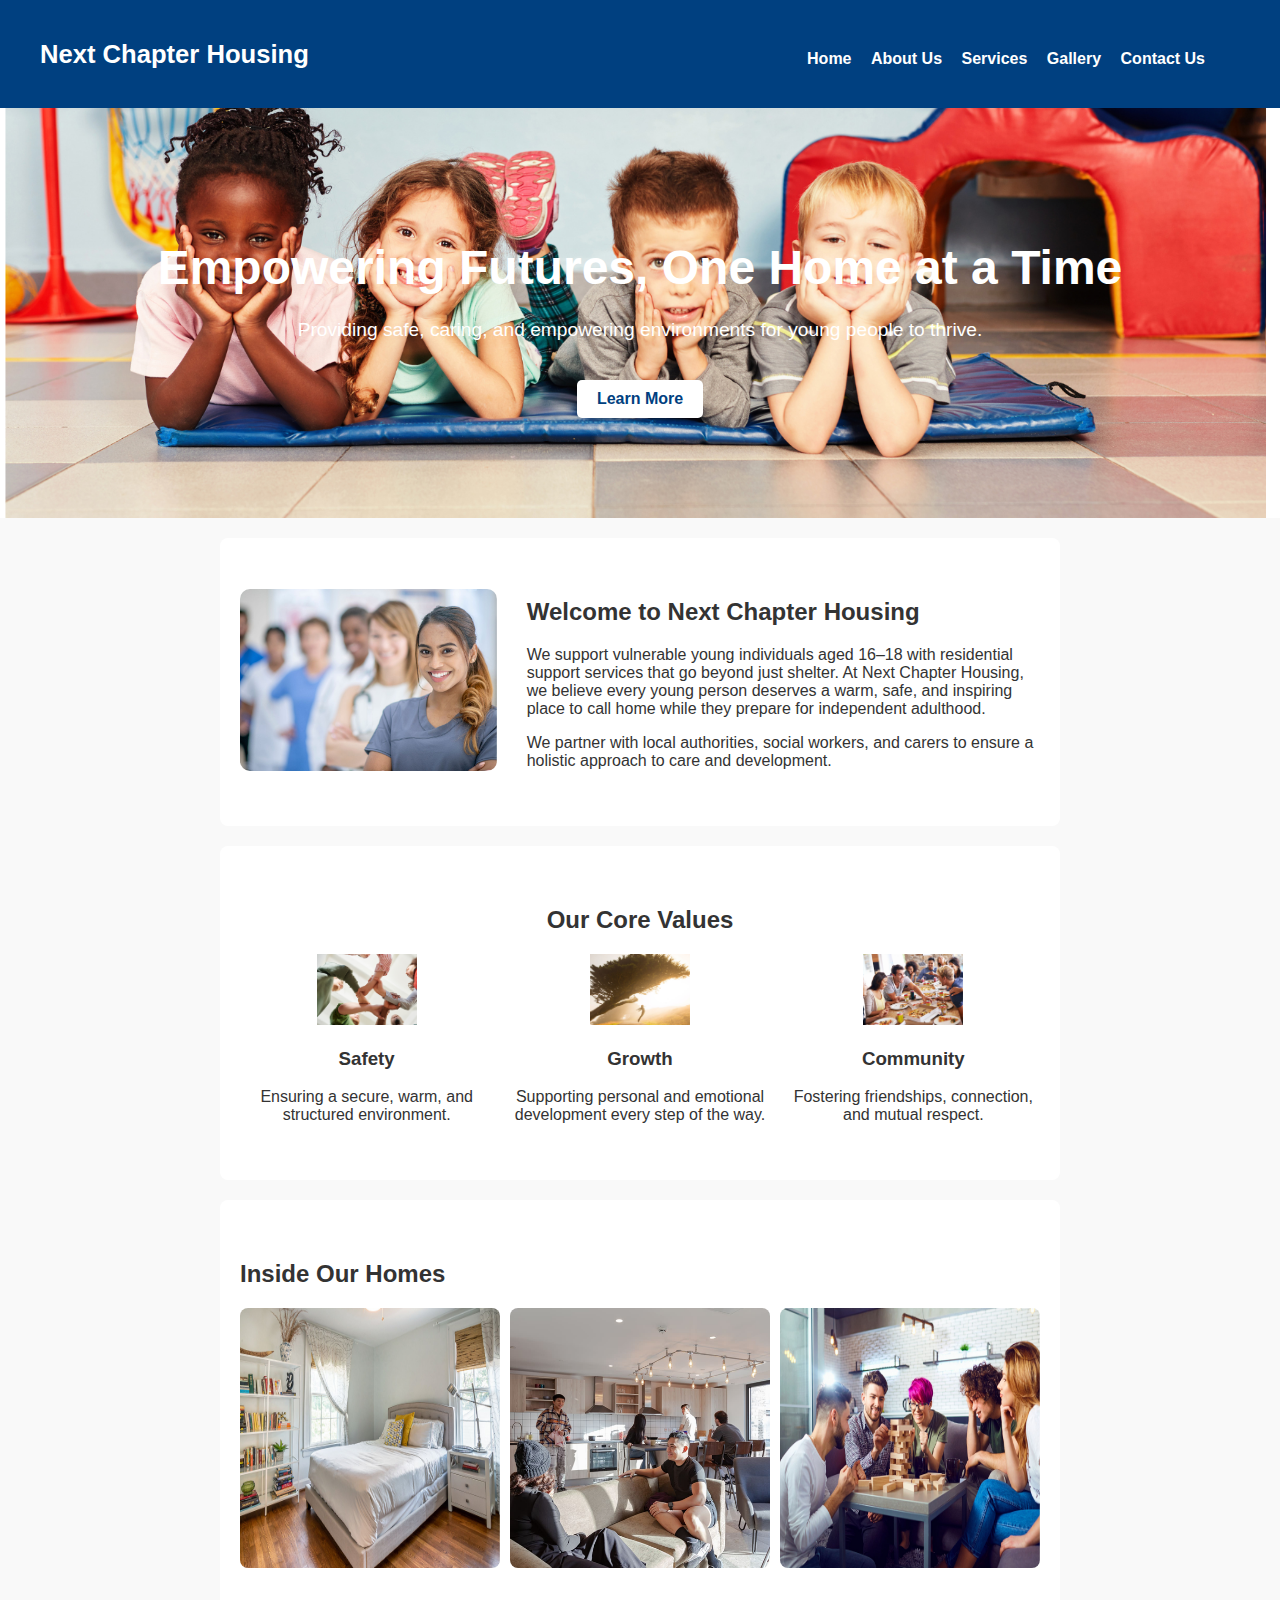
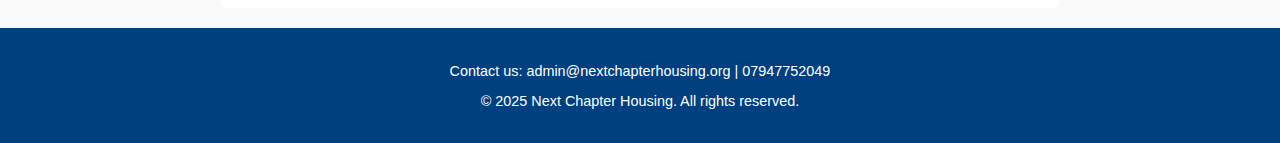
<file: index.html>
<!DOCTYPE html>
<html lang="en">
<head>
  <meta charset="UTF-8" />
  <meta name="viewport" content="width=device-width, initial-scale=1.0"/>
  <title>Next Chapter Housing</title>
  <link rel="stylesheet" href="assets/style.css">
</head>
<body>
  <header style="background-color: #004080; color: white; padding: 20px 40px;">
  <div style="display: flex; justify-content: space-between; align-items: center; flex-wrap: wrap;">
    
    <!-- Logo / Brand Name -->
    <div style="font-size: 1.6em; font-weight: bold;">
      <a href="index.html" style="color: white; text-decoration: none;">Next Chapter Housing</a>
    </div>

    <!-- Navigation Menu -->
    <nav style="margin-top: 10px;">
      <a href="index.html" class="nav-link">Home</a>
      <a href="about.html" class="nav-link">About Us</a>
      <a href="services.html" class="nav-link">Services</a>
      <a href="gallery.html" class="nav-link">Gallery</a>
      <a href="contact.html" class="nav-link">Contact Us</a>
    </nav>
  </div>
</header>


  <!-- Full-Width Hero Section with Image -->
  <section class="hero" style="background: url('assets/images/hero-banner.jpg') center/cover no-repeat; color: white; padding: 100px 20px; text-align: center;">
    <h1 style="font-size: 3em; margin-bottom: 0.5em;">Empowering Futures, One Home at a Time</h1>
    <p style="font-size: 1.2em;">Providing safe, caring, and empowering environments for young people to thrive.</p>
    <a href="about.html" style="background-color: white; color: #004080; padding: 10px 20px; margin-top: 20px; display: inline-block; border-radius: 5px; text-decoration: none; font-weight: bold;">Learn More</a>
  </section>

  <!-- Welcome Section with Image -->
  <section class="container" style="display: flex; flex-wrap: wrap; align-items: center; gap: 30px;">
    <div style="flex: 1;">
      <img src="assets/images/welcome-photo.jpg" alt="Welcoming Home" style="width: 100%; border-radius: 10px;">
    </div>
    <div style="flex: 2;">
      <h2>Welcome to Next Chapter Housing</h2>
      <p>We support vulnerable young individuals aged 16–18 with residential support services that go beyond just shelter. At Next Chapter Housing, we believe every young person deserves a warm, safe, and inspiring place to call home while they prepare for independent adulthood.</p>
      <p>We partner with local authorities, social workers, and carers to ensure a holistic approach to care and development.</p>
    </div>
  </section>

  <!-- Our Values Section -->
  <section class="container" style="text-align: center;">
    <h2>Our Core Values</h2>
    <div style="display: flex; justify-content: space-around; flex-wrap: wrap; gap: 20px; margin-top: 20px;">
      <div style="flex: 1; min-width: 200px;">
        <img src="assets/images/value-safety.jpg" alt="Safety" style="width: 100px;">
        <h3>Safety</h3>
        <p>Ensuring a secure, warm, and structured environment.</p>
      </div>
      <div style="flex: 1; min-width: 200px;">
        <img src="assets/images/value-growth.jpg" alt="Growth" style="width: 100px;">
        <h3>Growth</h3>
        <p>Supporting personal and emotional development every step of the way.</p>
      </div>
      <div style="flex: 1; min-width: 200px;">
        <img src="assets/images/value-community.jpg" alt="Community" style="width: 100px;">
        <h3>Community</h3>
        <p>Fostering friendships, connection, and mutual respect.</p>
      </div>
    </div>
  </section>

  <!-- Mini Gallery Section -->
  <section class="container">
    <h2>Inside Our Homes</h2>
    <div style="display: flex; gap: 10px; flex-wrap: wrap;">
      <img src="assets/images/room1.jpg" alt="Room 1" style="flex: 1; min-width: 200px; border-radius: 8px;">
      <img src="assets/images/kitchen.jpg" alt="Kitchen" style="flex: 1; min-width: 200px; border-radius: 8px;">
      <img src="assets/images/lounge.jpg" alt="Lounge" style="flex: 1; min-width: 200px; border-radius: 8px;">
    </div>
  </section>

  <footer>
    <p>Contact us: admin@nextchapterhousing.org | 07947752049</p>
    <p>© 2025 Next Chapter Housing. All rights reserved.</p>
  </footer>
</body>
</html>
</file>
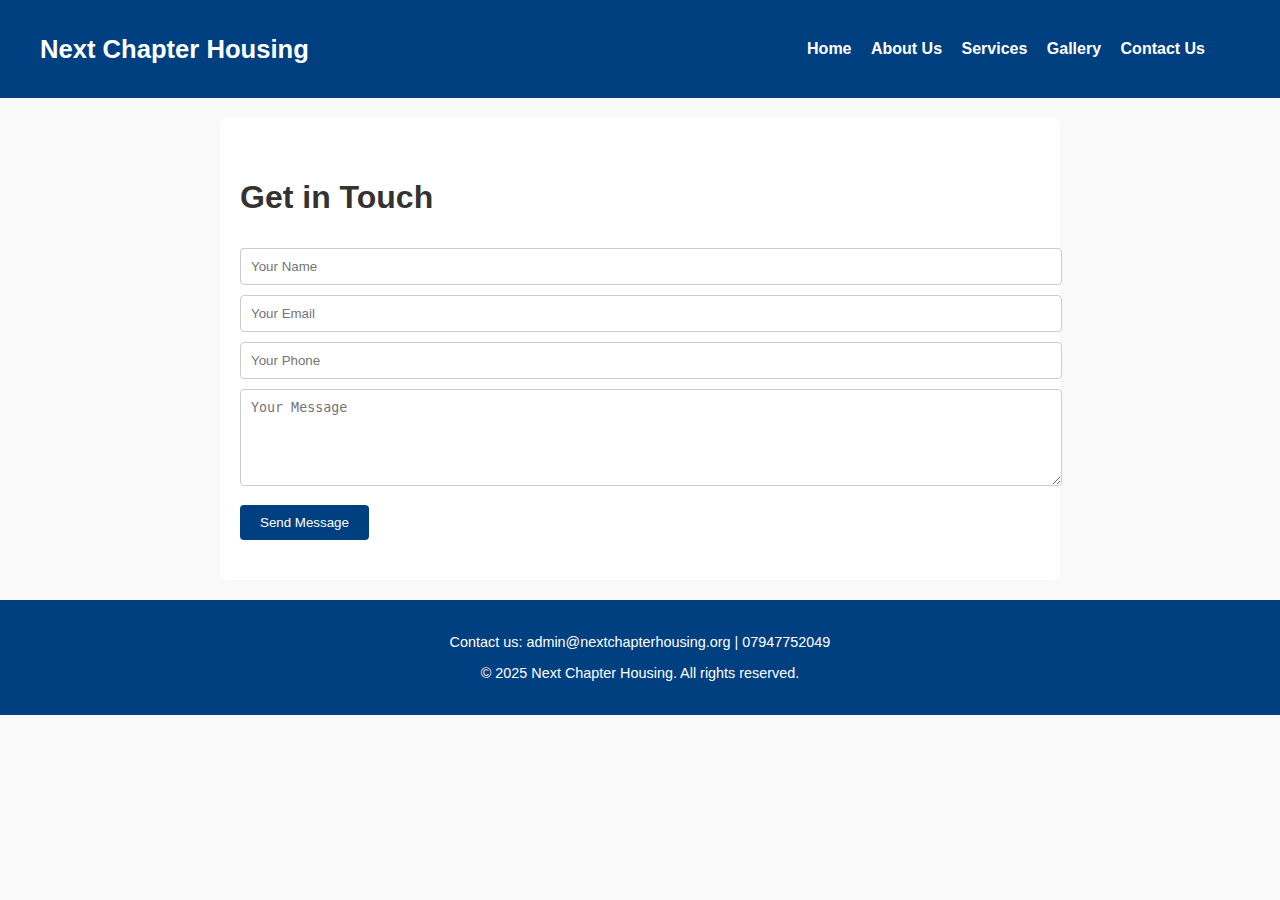
<file: contact.html>
<!DOCTYPE html>
<html lang="en">
<head>
  <meta charset="UTF-8" />
  <meta name="viewport" content="width=device-width, initial-scale=1.0"/>
  <title>Contact Us – Next Chapter Housing</title>
  <link rel="stylesheet" href="assets/style.css">
</head>
<body>
<header style="position: sticky; top: 0; z-index: 1000; background-color: #004080; color: white; padding: 20px 40px;">
  <div style="display: flex; justify-content: space-between; align-items: center; flex-wrap: nowrap; flex-direction: row;">
    <div style="font-size: 1.6em; font-weight: bold; white-space: nowrap;">
      <a href="index.html" style="color: white; text-decoration: none;">Next Chapter Housing</a>
    </div>
    <nav style="margin-left: 20px; white-space: nowrap;">
      <a href="index.html" class="nav-link">Home</a>
      <a href="about.html" class="nav-link">About Us</a>
      <a href="services.html" class="nav-link">Services</a>
      <a href="gallery.html" class="nav-link">Gallery</a>
      <a href="contact.html" class="nav-link">Contact Us</a>
    </nav>
  </div>
</header>


  <section class="container contact-form">
  <h1>Get in Touch</h1>
  <form action="https://formsubmit.co/admin@nextchapterhousing.co.uk" method="POST">
    <!-- Optional: Prevent spam bots -->
    <input type="hidden" name="_captcha" value="false">
    <!-- Optional: Redirect after form is submitted -->
    <input type="hidden" name="_next" value="https://nextchapterhousing.co.uk/thank-you.html">

    <input type="text" name="name" placeholder="Your Name" required>
    <input type="email" name="email" placeholder="Your Email" required>
    <input type="tel" name="phone" placeholder="Your Phone">
    <textarea name="message" rows="5" placeholder="Your Message" required></textarea>
    
    <button type="submit">Send Message</button>
  </form>
</section>
  <footer>
    <p>Contact us: admin@nextchapterhousing.org | 07947752049</p>
    <p>© 2025 Next Chapter Housing. All rights reserved.</p>
  </footer>
</body>
</html>
</file>
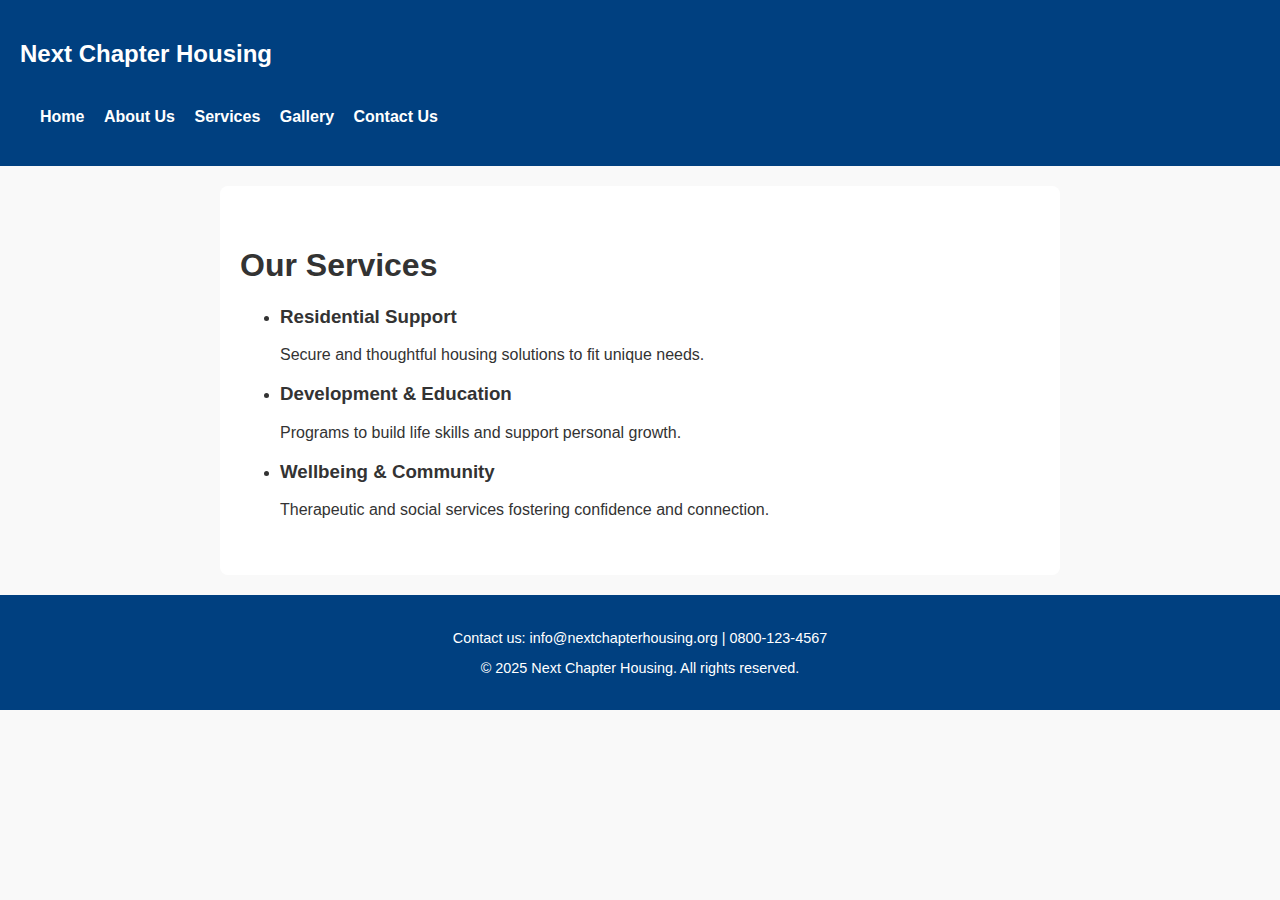
<file: services.html>
<!DOCTYPE html>
<html lang="en">
<head>
  <meta charset="UTF-8" />
  <meta name="viewport" content="width=device-width, initial-scale=1.0"/>
  <title>Services – Next Chapter Housing</title>
  <link rel="stylesheet" href="assets/style.css">
</head>
<body>
  <header>
    <h2>Next Chapter Housing</h2>
    <nav>
      <a href="index.html">Home</a>
      <a href="about.html">About Us</a>
      <a href="services.html">Services</a>
      <a href="gallery.html">Gallery</a>
      <a href="contact.html">Contact Us</a>
    </nav>
  </header>
  <section class="container">
    <h1>Our Services</h1>
    <ul>
      <li><h3>Residential Support</h3><p>Secure and thoughtful housing solutions to fit unique needs.</p></li>
      <li><h3>Development & Education</h3><p>Programs to build life skills and support personal growth.</p></li>
      <li><h3>Wellbeing & Community</h3><p>Therapeutic and social services fostering confidence and connection.</p></li>
    </ul>
  </section>
  <footer>
    <p>Contact us: info@nextchapterhousing.org | 0800‑123‑4567</p>
    <p>© 2025 Next Chapter Housing. All rights reserved.</p>
  </footer>
</body>
</html>
</file>
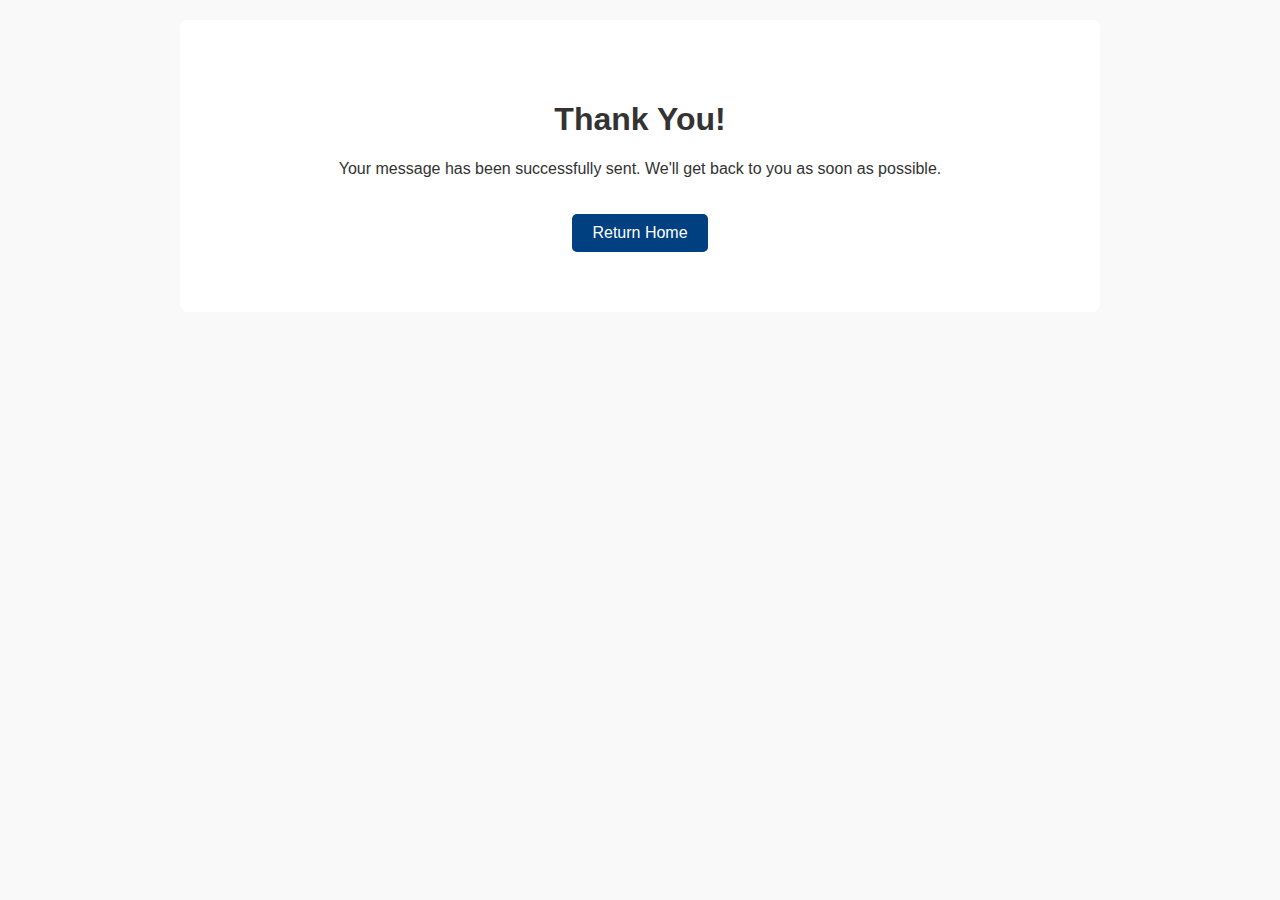
<file: thank-you.html>
<!DOCTYPE html>
<html>
<head>
  <title>Thank You – Next Chapter Housing</title>
  <link rel="stylesheet" href="assets/style.css">
</head>
<body>
  <section class="container" style="text-align: center; padding: 60px;">
    <h1>Thank You!</h1>
    <p>Your message has been successfully sent. We'll get back to you as soon as possible.</p>
    <a href="index.html" style="display: inline-block; margin-top: 20px; background: #004080; color: white; padding: 10px 20px; border-radius: 5px; text-decoration: none;">Return Home</a>
  </section>
</body>
</html>
</file>
<file: assets/style.css>
/* Simple, clean styles for Next Chapter Housing */
body {
  font-family: Arial, sans-serif;
  margin: 0;
  padding: 0;
  color: #333;
  background-color: #f9f9f9;
}
header, nav, footer {
  background-color: #004080;
  color: white;
  padding: 20px;
}
nav a {
  color: white;
  margin-right: 15px;
  text-decoration: none;
  font-weight: bold;
}
.banner {
  background-color: #e0f2ff;
  text-align: center;
  padding: 60px 20px;
}
.banner h1 {
  margin: 0;
  font-size: 2.5em;
}
.container {
  padding: 40px 20px;
  max-width: 800px;
  margin: 0 auto;
  background-color: white;
  margin: 20px auto;
  border-radius: 8px;
}
.gallery img {
  width: calc(33% - 10px);
  margin: 5px;
  border-radius: 4px;
}
.contact-form input, .contact-form textarea {
  width: 100%;
  padding: 10px;
  margin-top: 10px;
  border-radius: 4px;
  border: 1px solid #ccc;
}
.contact-form button {
  margin-top: 15px;
  padding: 10px 20px;
  background: #004080;
  color: white;
  border: none;
  border-radius: 4px;
  cursor: pointer;
}
footer {
  text-align: center;
  font-size: 0.9em;
}
</file>
